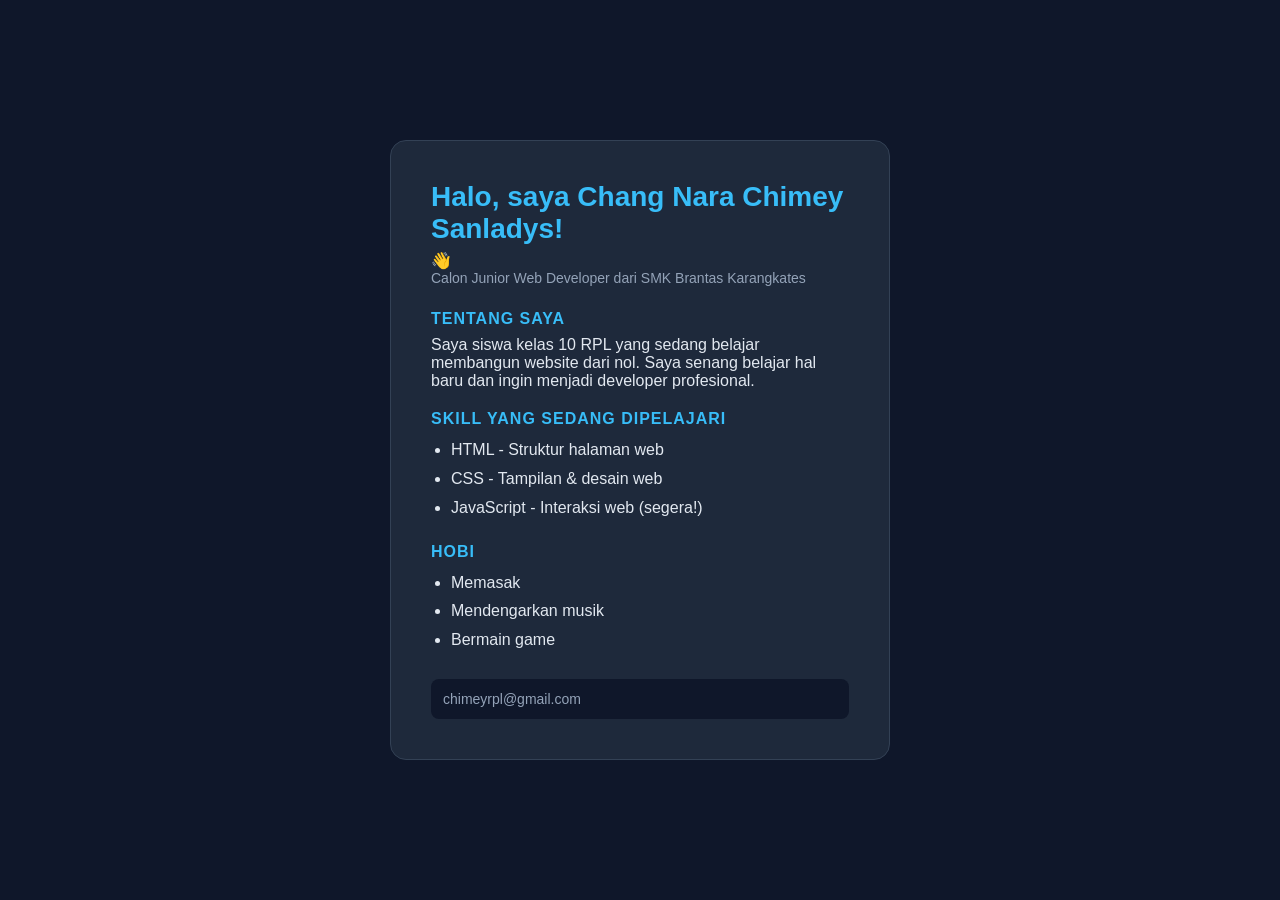
<file: tugas 1/index.html>
<!DOCTYPE html>
<html lang="en">
<head>
     <link rel="stylesheet" href="style.css">
    <meta charset="UTF-8">
 <title>Profil - Chang Nara Chimey Sanladys</title>
</head>
<body>
 <div class="kartu-profil">
 <h1>Halo, saya Chang Nara Chimey Sanladys! </h1> 👋
 <p class="tagline">Calon Junior Web Developer dari SMK Brantas Karangkates</p>
 <h2>Tentang Saya</h2>
 <p>Saya siswa kelas 10 RPL yang sedang belajar
 membangun website dari nol. Saya senang belajar
 hal baru dan ingin menjadi developer profesional.</p>
 <h2>Skill yang Sedang Dipelajari</h2>
 <ul>
 <li>HTML - Struktur halaman web</li>
 <li>CSS - Tampilan & desain web</li>
 <li>JavaScript - Interaksi web (segera!)</li>
 </ul>
   <h2>Hobi</h2>
   <ul>
   <li>Memasak</li>
   <li>Mendengarkan musik</li>
   <li>Bermain game</li>
   </ul>
 <p class="kontak"> chimeyrpl@gmail.com</p> 
 </div>
</body>
</html>
</file>
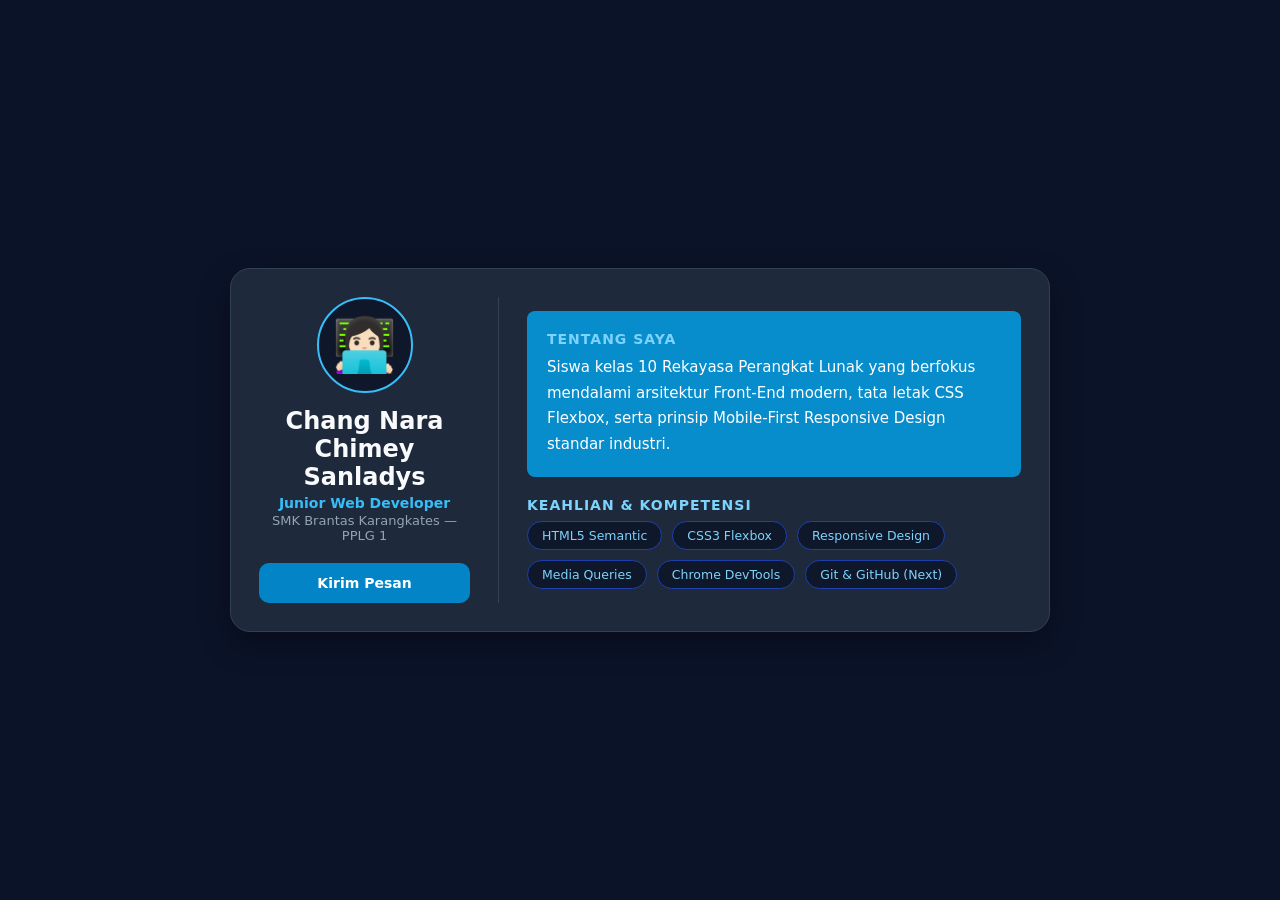
<file: tugas 2/index.html>
<!DOCTYPE html>
<html lang="id">

<head>
    <meta charset="UTF-8">
    <meta name="viewport" content="width=device-width, initial-scale=1.0">

    <title>Profil Digital Responsive - Chang Nara Chimey Sanladys </title>

    <!-- Menghubungkan HTML dengan CSS -->
    <link rel="stylesheet" href="style.css">
</head>

<body>

    <main class="page-wrapper">

        <!-- Kartu Profil Utama -->
        <article class="profile-card">

            <!-- Kolom Kiri / Header Profil -->
            <header class="card-aside">

                <div class="avatar-box">
                    👩🏻‍💻
                </div>

                <h1 class="student-name">
                    Chang Nara Chimey Sanladys
                </h1>

                <p class="student-role">
                    Junior Web Developer
                </p>

                <p class="student-school">
                    SMK Brantas Karangkates — PPLG 1
                </p>

                <a href="mailto:siswa@smksbrantaskarangkates.sch.id"
                   class="btn-contact">
                    Kirim Pesan
                </a>

            </header>

            <!-- Kolom Kanan / Konten Detail -->
            <section class="card-content">

                <!-- Tentang Saya -->
                <div class="bio-section">

                    <h2 class="section-heading">
                        Tentang Saya
                    </h2>

                    <p class="bio-text">
                        Siswa kelas 10 Rekayasa Perangkat Lunak
                        yang berfokus mendalami arsitektur Front-End
                        modern, tata letak CSS Flexbox, serta prinsip
                        Mobile-First Responsive Design standar industri.
                    </p>

                </div>

                <!-- Keahlian dan Kompetensi -->
                <div class="skills-section">

                    <h2 class="section-heading">
                        Keahlian &amp; Kompetensi
                    </h2>

                    <div class="skill-matrix">

                        <div class="skill-badge">
                            HTML5 Semantic
                        </div>

                        <div class="skill-badge">
                            CSS3 Flexbox
                        </div>

                        <div class="skill-badge">
                            Responsive Design
                        </div>

                        <div class="skill-badge">
                            Media Queries
                        </div>

                        <div class="skill-badge">
                            Chrome DevTools
                        </div>

                        <div class="skill-badge">
                            Git &amp; GitHub (Next)
                        </div>

                    </div>

                </div>

            </section>

        </article>

    </main>

</body>
</html>
</file>
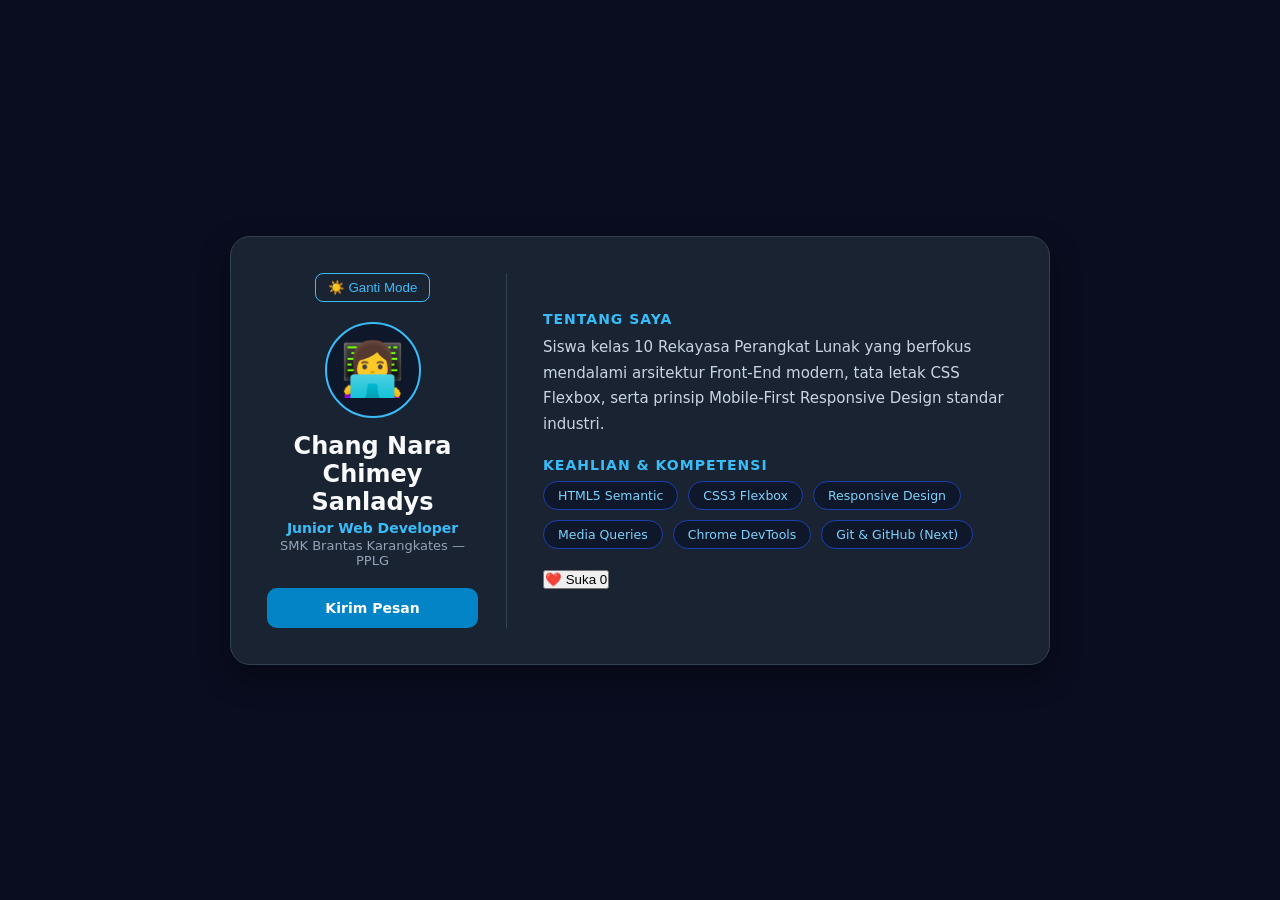
<file: tugas 3/index.html>
<!DOCTYPE html>
<html lang="id">

<head>
    <meta charset="UTF-8">
    <meta name="viewport" content="width=device-width, initial-scale=1.0">

    <title>Profil Digital Responsive - Chang Nara Chimey Sanladys</title>

    <!-- Menghubungkan HTML dengan CSS -->
    <link rel="stylesheet" href="style.css">
</head>

<body>

    <main class="page-wrapper">

        <!-- Kartu Profil Utama -->
        <article class="profile-card">

            <!-- Kolom Kiri / Header Profil -->
            <header class="card-aside">

                <!-- Tombol Ganti Mode -->
                <button id="btnToggleTema" class="btn-tema">
                    ☀️ Ganti Mode
                </button>

                <!-- Avatar -->
                <div class="avatar-box">
                    👩‍💻
                </div>

                <!-- Nama -->
                <h1 class="student-name">
                    Chang Nara Chimey Sanladys
                </h1>

                <!-- Pekerjaan -->
                <p class="student-role">
                    Junior Web Developer
                </p>

                <!-- Sekolah -->
                <p class="student-school">
                    SMK Brantas Karangkates — PPLG
                </p>

                <!-- Tombol Kirim Pesan -->
                <a href="mailto:siswa@smkn1boyolangu.sch.id"
                    id="btnKontak"
                    class="btn-contact">
                    Kirim Pesan
                </a>

            </header>


            <!-- Kolom Kanan / Konten Detail -->
            <section class="card-content">

                <!-- Tentang Saya -->
                <div class="bio-section">

                    <h2 class="section-heading">
                        Tentang Saya
                    </h2>

                    <p class="bio-text">
                        Siswa kelas 10 Rekayasa Perangkat Lunak
                        yang berfokus mendalami arsitektur Front-End
                        modern, tata letak CSS Flexbox, serta prinsip
                        Mobile-First Responsive Design standar industri.
                    </p>

                </div>


                <!-- Keahlian dan Kompetensi -->
                <div class="skills-section">

                    <h2 class="section-heading">
                        Keahlian &amp; Kompetensi
                    </h2>

                    <div class="skill-matrix">

                        <div class="skill-badge">
                            HTML5 Semantic
                        </div>

                        <div class="skill-badge">
                            CSS3 Flexbox
                        </div>

                        <div class="skill-badge">
                            Responsive Design
                        </div>

                        <div class="skill-badge">
                            Media Queries
                        </div>

                        <div class="skill-badge">
                            Chrome DevTools
                        </div>

                        <div class="skill-badge">
                            Git &amp; GitHub (Next)
                        </div>

                    </div>

                </div>


                <!-- Fitur Tambahan Mandiri: Like -->
                <div class="like-section">

                    <button id="btnLike">
                        ❤️ Suka
                        <span id="jumlahLike">0</span>
                    </button>

                </div>

            </section>

        </article>

    </main>


    <!-- ========================= -->
    <!-- MODAL KIRIM PESAN -->
    <!-- ========================= -->

    <div id="modalKontak" class="modal-overlay">

        <div class="modal-box">

            <h2>
                Kirim Pesan
            </h2>

            <p>
                Silakan hubungi saya melalui email:
                chimeyrpl@gmail.com
            </p>

            <button id="btnTutupModal" class="btn-tutup">
                Tutup
            </button>

        </div>

    </div>


    <!-- Menghubungkan HTML dengan JavaScript -->
    <script src="script.js"></script>

</body>

</html>
</file>
<file: tugas 1/style.css>
html 
   /* Reset dasar */
* {
 margin: 0;
 padding: 0;
 box-sizing: border-box;
}
body {
 font-family: 'Segoe UI', Arial, sans-serif;
 background-color: #0f172a; /* Warna latar gelap */
 color: #e2e8f0;
 display: flex;
 justify-content: center;
 align-items: center;
 min-height: 100vh;
 padding: 20px;
}
.kartu-profil {
 background-color: #1e293b;border-radius: 16px;
 padding: 40px;
 max-width: 500px;
 width: 100%;
 border: 1px solid #334155;
}
h1 {
 font-size: 28px;
 color: #38bdf8; /* Biru muda */
 margin-bottom: 6px;
}
.tagline {
 color: #94a3b8;
 font-size: 14px;
 margin-bottom: 24px;
}
h2 {
 font-size: 16px;
 color: #38bdf8;
 margin: 20px 0 8px;
 text-transform: uppercase;
 letter-spacing: 1px;
}
ul {
 padding-left: 20px;
 line-height: 1.8;
}
.kontak {
 margin-top: 24px;
 padding: 12px;
 background: #0f172a;
 border-radius: 8px;
 font-size: 14px;
 color: #94a3b8;
}
</file>
<file: tugas 2/style.css>
/* ===== 1. RESET & VARIABEL GLOBAL ===== */

* {
    margin: 0;
    padding: 0;
    box-sizing: border-box;
}

body {
    font-family: 'Segoe UI', system-ui, sans-serif;
    background-color: #0b1329;
    color: #e2e8f0;
    min-height: 100vh;

    display: flex;
    justify-content: center;
    align-items: center;

    padding: 16px;
}

/* ===== 2. PEMBUNGKUS HALAMAN ===== */

.page-wrapper {
    width: 100%;
    max-width: 820px;
}

/* ===== 3. KARTU PROFIL ===== */

.profile-card {
    background-color: #1e293b;
    border: 1px solid #334155;
    border-radius: 20px;

    padding: 24px;
    box-shadow: 0 12px 30px rgba(0, 0, 0, 0.35);

    display: flex;
    flex-direction: column;
    gap: 24px;
}

/* ===== 4. BAGIAN PROFIL KIRI ===== */

.card-aside {
    display: flex;
    flex-direction: column;
    align-items: center;

    text-align: center;

    padding-bottom: 20px;
    border-bottom: 1px solid #334155;
}

/* ===== 5. AVATAR ===== */

.avatar-box {
    width: 84px;
    height: 84px;

    background: #0f172a;
    border: 2px solid #38bdf8;
    border-radius: 50%;

    display: flex;
    justify-content: center;
    align-items: center;

    font-size: 46px;
    margin-bottom: 14px;
}

.student-name {
    font-size: 22px;
    color: #f8fafc;
    font-weight: 700;
}

.student-role {
    color: #38bdf8;
    font-size: 14px;
    font-weight: 600;
    margin-top: 4px;
}

.student-school {
    color: #94a3b8;
    font-size: 13px;
    margin-top: 2px;
}

/* ===== 6. TOMBOL KONTAK ===== */

.btn-contact {
    margin-top: 16px;

    display: inline-block;
    width: 100%;

    text-align: center;

    background-color: #0284c7;
    color: #ffffff;

    text-decoration: none;
    padding: 12px 20px;

    border-radius: 10px;

    font-weight: 600;
    font-size: 14px;

    transition: all 0.2s ease;
}

.btn-contact:hover {
    background-color: #0369a1;
    transform: translateY(-2px);
}

/* ===== 7. BAGIAN KONTEN DETAIL ===== */

.card-content {
    display: flex;
    flex-direction: column;
    gap: 20px;
}

/* ===== 8. BAGIAN TENTANG SAYA ===== */

.bio-section {
    background-color: #078dcc;
    border-radius: 8px;

    padding: 20px;
}

.section-heading {
    font-size: 14px;
    color: #7dd3fc;

    text-transform: uppercase;
    letter-spacing: 1px;

    margin-bottom: 8px;
    font-weight: 700;
}

.bio-text {
    font-size: 14px;
    line-height: 1.7;
    color: #ffffff;
}

/* ===== 9. KEAHLIAN ===== */

.skill-matrix {
    display: flex;
    flex-wrap: wrap;
    gap: 10px;
}

.skill-badge {
    background-color: #0f172a;
    border: 1px solid #1e40af;

    color: #7dd3fc;

    padding: 6px 14px;
    border-radius: 20px;

    font-size: 12.5px;
    font-weight: 500;

    transition: 0.2s ease;
}

.skill-badge:hover {
    border-color: #38bdf8;
    background-color: #1e293b;
}

/* ===== 10. RESPONSIVE TABLET & DESKTOP ===== */

@media screen and (min-width: 680px) {

    body {
        padding: 32px;
    }

    .profile-card {
        flex-direction: row;
        align-items: stretch;

        padding: 28px;
        gap: 28px;
    }

    .card-aside {
        width: 240px;
        flex-shrink: 0;

        padding-bottom: 0;
        padding-right: 28px;

        border-bottom: none;
        border-right: 1px solid #334155;

        justify-content: center;
    }

    .avatar-box {
        width: 96px;
        height: 96px;
        font-size: 52px;
    }

    .student-name {
        font-size: 24px;
    }

    .btn-contact {
        width: 100%;
        margin-top: 20px;
    }

    .card-content {
        flex: 1;
        min-width: 0;
        justify-content: center;
    }

    .bio-text {
        font-size: 15px;
    }
}

/* ===== 11. RESPONSIVE HP KECIL ===== */

@media screen and (max-width: 360px) {

    body {
        padding: 10px;
    }

    .profile-card {
        padding: 16px;
    }

    .bio-section {
        padding: 16px;
    }

    .student-name {
        font-size: 20px;
    }

    .skill-badge {
        font-size: 11px;
        padding: 6px 10px;
    }
}
</file>
<file: tugas 3/style.css>
* {
    margin: 0;
    padding: 0;
    box-sizing: border-box;
}

body {
    font-family: 'Segoe UI', system-ui, -apple-system, sans-serif;
    background-color: #090d1f;
    /* Latar gelap modern */
    color: #e2e8f0;
    min-height: 100vh;
    display: flex;
    justify-content: center;
    align-items: center;
    padding: 16px;
}

.page-wrapper {
    width: 100%;
    max-width: 820px;
}

/* ===== 2. KARTU PROFIL (MOBILE: COLUMN) ===== */
.profile-card {
    background-color: #192332;
    border: 1px solid #334155;
    border-radius: 20px;
    padding: 24px;
    box-shadow: 0 12px 30px rgba(0, 0, 0, 0.35);
    display: flex;
    flex-direction: column;
    /* Bertumpuk vertikal di HP */
    gap: 24px;
}

/* ===== 3. BAGIAN ASIDE / HEADER PROFIL ===== */
.card-aside {
    display: flex;
    flex-direction: column;
    align-items: center;
    text-align: center;
    padding-bottom: 20px;
    border-bottom: 1px solid #334155;
}

.avatar-box {
    width: 84px;
    height: 84px;
    background: #0f172a;
    border: 2px solid #38bdf8;
    border-radius: 50%;
    display: flex;
    justify-content: center;
    align-items: center;
    font-size: 46px;
    margin-bottom: 14px;
}

.student-name {
    font-size: 22px;
    color: #f8fafc;
    font-weight: 700;
}

.student-role {
    color: #38bdf8;
    font-size: 14px;
    font-weight: 600;
    margin-top: 4px;
}

.student-school {
    color: #94a3b8;
    font-size: 13px;
    margin-top: 2px;
}

.btn-contact {
    margin-top: 16px;
    display: inline-block;
    width: 100%;
    /* Tombol lebar penuh di HP */
    text-align: center;
    background-color: #0284c7;
    color: #ffffff;
    text-decoration: none;
    padding: 12px 20px;
    border-radius: 10px;
    font-weight: 600;
    font-size: 14px;
    transition: all 0.2s ease;
}

.btn-contact:hover {
    background-color: #0369a1;
    transform: translateY(-2px);
}

/* ===== 4. BAGIAN KONTEN DETAIL ===== */
.card-content {
    display: flex;
    flex-direction: column;
    gap: 20px;
}

.section-heading {
    font-size: 14px;
    color: #38bdf8;
    text-transform: uppercase;
    letter-spacing: 1px;
    margin-bottom: 8px;
    font-weight: 700;
}

.bio-text {
    font-size: 14px;
    line-height: 1.7;
    color: #cbd5e1;
}

/* Skill Matrix dengan Flex Wrap */
.skill-matrix {
    display: flex;
    flex-wrap: wrap;
    /* Otomatis turun baris jika layar sempit */
    gap: 10px;
}

.skill-badge {
    background-color: #0f172a;
    border: 1px solid #1e40af;
    color: #7dd3fc;
    padding: 6px 14px;
    border-radius: 20px;
    font-size: 12.5px;
    font-weight: 500;
    transition: border-color 0.2s ease;
}

.skill-badge:hover {
    border-color: #38bdf8;
    background-color: #1e293b;
}

@media screen and (min-width: 680px) {
    body {
        padding: 32px;
    }

    .profile-card {
        flex-direction: row;
        /* Berubah menjadi 2 Kolom Berdampingan */
        align-items: stretch;
        padding: 36px;
        gap: 36px;
    }

    .card-aside {
        width: 240px;
        /* Lebar tetap untuk kolom aside di desktop */
        flex-shrink: 0;
        padding-bottom: 0;
        padding-right: 28px;
        border-bottom: none;
        /* Hilangkan garis bawah */
        border-right: 1px solid #334155;
        /* Ganti dengan garis pembatas vertikal */
        justify-content: center;
    }

    .avatar-box {
        width: 96px;
        height: 96px;
        font-size: 52px;
    }

    .student-name {
        font-size: 24px;
    }

    .btn-contact {
        width: 100%;
        margin-top: 20px;
    }

    .card-content {
        flex: 1;
        /* Mengisi sisa ruang kosong di sebelah kanan */
        justify-content: center;
    }

    .bio-text {
        font-size: 15px;
    }
}


.btn-tema {
    background: transparent;
    border: 1px solid #38bdf8;
    color: #38bdf8;
    padding: 6px 12px;
    border-radius: 8px;
    cursor: pointer;
    margin-bottom: 20px;
    transition: 0.3s;
}

.btn-tema:hover {
    background: #38bdf8;
    color: #0b1329;
}

body.light-mode {
    background-color: #f8fafc;
    color: #0f172a;
}

body.light-mode .profile-card {
    background-color: #ffffff;
    border-color: #cbd5e1;
    box-shadow: 0 10px 25px rgba(0, 0, 0, 0.05);
}

body.light-mode .student-name {
    color: #0f172a;
}

body.light-mode .card-aside {
    border-color: #cbd5e1;
}
.modal-overlay {
    position: fixed;
    top: 0;
    left: 0;
    width: 100%;
    height: 100%;
    background-color: rgba(0, 0, 0, 0.7);
    display: none;
    justify-content: center;
    align-items: center;
    z-index: 1000;
}

.modal-overlay.show {
    display: flex;
}

.modal-box {
    background: #1e293b;
    padding: 30px;
    border-radius: 12px;
    text-align: center;
    width: 90%;
    max-width: 400px;
}

.btn-tutup {
    margin-top: 20px;
    background: #ef4444;
    color: white;
    border: none;
    padding: 8px 16px;
    border-radius: 6px;
    cursor: pointer;
}
</file>
